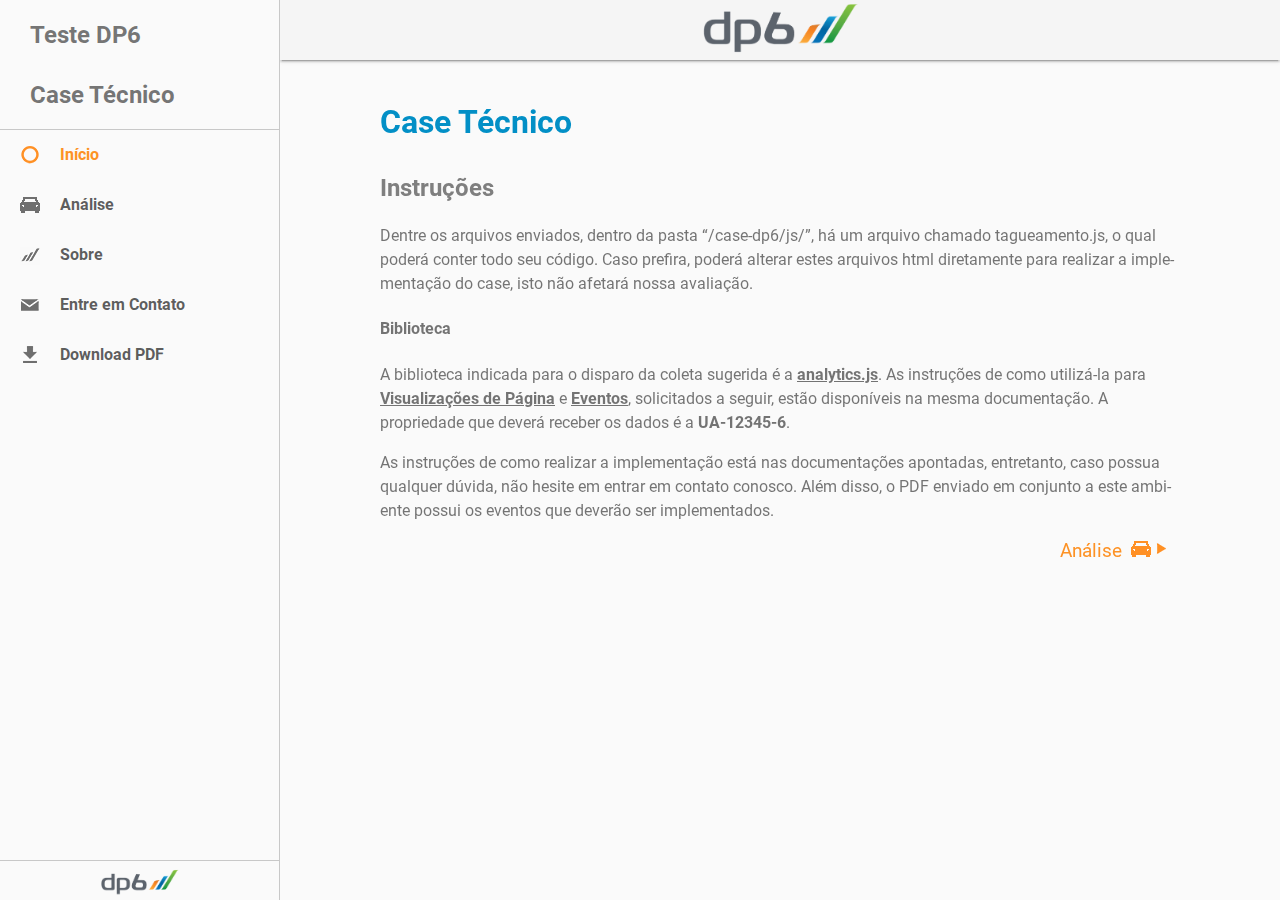
<file: index.html>
<!DOCTYPE html>
<html lang="pt-br">
<head prefix="og: http://ogp.me/ns# fb: http://ogp.me/ns/fb# article: http://ogp.me/ns/article#">
  <meta charset="UTF-8">
  <title>DP6 Case - Prova Técnica</title>
  <meta name="viewport" content="width=device-width, initial-scale=1" >
  <link rel="stylesheet" href="css/normalize.css">
  <link rel="stylesheet" href="css/style.css">
</head>
<body class="index">
  <link rel="stylesheet" href="css/lightbox.css">
  <div class="lightbox-backdrop"></div>
  <div class="lightbox">
    <div class="lightbox-header">
      <img src="img/montadoras/lorem.png" alt="Lorem" class="lightbox-icon">
      <span class="lightbox-title">lorum</span>
      <img class="lightbox-fechar" src="img/icon/x_cinza.png" alt="Fechar Lightbox">
    </div>
    <div class="lightbox-content"></div>
  </div>
  <link rel="stylesheet" href="css/menu.css">
  <div class="menu-backdrop"></div>
  <nav class="menu">
    <img class="menu-fechar" src="img/icon/x_cinza.png" alt="Fechar Menu">
    <div class="menu-header"><a href="/">Teste DP6<br><br>Case Técnico</a></div>
    <ul class="menu-lista">
      <li class="menu-lista-item">
        <a href="index.html" class="menu-lista-link menu-lista-index">Início</a>
      </li>
      <li class="menu-lista-item menu-lista-sublista fechado">
        <a href="analise.html" class="menu-lista-link menu-lista-analise">Análise</a>
        <ul class="menu-sublista">
          <li class="menu-sublista-item">
            <a href="analise.html#tristique" class="menu-sublista-link">Integer tristique</a>
          </li>
          <li class="menu-sublista-item">
            <a href="analise.html#conclusoes" class="menu-sublista-link">Conclusões</a>
          </li>
        </ul>
      </li>
      <li class="menu-lista-item menu-lista-sublista fechado">
        <a href="sobre.html" class="menu-lista-link menu-lista-sobre">Sobre</a>
        <ul class="menu-sublista">
          <li class="menu-sublista-item">
            <a href="sobre.html#contato" class="menu-sublista-link">Contato</a>
          </li>
          <li class="menu-sublista-item">
            <a href="sobre.html#historia" class="menu-sublista-link">História</a>
          </li>
          <li class="menu-sublista-item">
            <a href="sobre.html#valores" class="menu-sublista-link">Valores</a>
          </li>
        </ul>
      </li>
      <li class="menu-lista-item">
        <a id="link-contato" href="http://www.dp6.com.br/contato/" target="_blank" class="menu-lista-link menu-lista-contato">Entre em Contato</a>
      </li>
      <li class="menu-lista-item">
        <a id="link-download" href="http://autos.dp6.com.br/autos_revista_vfinal.pdf" class="menu-lista-link menu-lista-download" target="_pdf">Download PDF</a>
      </li>
    </ul>
    <div class="menu-rodape">
      <a href="http://www.dp6.com.br/" title="DP6 - Bringing Science to Marketing">
        <img src="img/logo-dp6.png" alt="DP6 - Bringing Science to Marketing">
      </a>
    </div>
  </nav>
  <header class="cabecalho">
    <h1>
      <img src="img/icon/menu.png" alt="Menu" class="cabecalho-menu">
      <a href="/"><img class="cabecalho-logo" src="img/logo-dp6.png" alt="DP6 Case - Prova Técnica" height="50px"></a>
      <span></span>
    </h1>
  </header>
  <main>
    <section>
      
<h2 class="secao-titulo">Case Técnico</h2>
<h3 class="secao-subtitulo">Instruções</h3><p class="secao-paragrafo">Dentre os arquivos enviados, dentro da pasta “/case-dp6/js/”, há um arquivo chamado tagueamento.js, o qual poderá conter todo seu código. Caso prefira, poderá alterar estes arquivos html diretamente para realizar a implementação do case, isto não afetará nossa avaliação.</p>
<h4 class="subtitulo1">Biblioteca</h4>A biblioteca indicada para o disparo da coleta sugerida é a <a href="https://developers.google.com/analytics/devguides/collection/analyticsjs" class="docs"><b>analytics.js</b></a>. As instruções de como utilizá-la para <a href="https://developers.google.com/analytics/devguides/collection/analyticsjs/pages" class="docs"><b>Visualizações de Página</b></a> e <a href="https://developers.google.com/analytics/devguides/collection/analyticsjs/events" class="docs"><b>Eventos</b></a>, solicitados a seguir, estão disponíveis na mesma documentação. A propriedade que deverá receber os dados é a <b>UA-12345-6</b>.<p class="secao-paragrafo">As instruções de como realizar a implementação está nas documentações apontadas, entretanto, caso possua qualquer dúvida, não hesite em entrar em contato conosco. Além disso, o PDF enviado em conjunto a este ambiente possui os eventos que deverão ser implementados.</p><a class="next-page" href="analise.html">Análise</a>
    </section>
  </main>
  <script src="js/jquery-3.5.1.min.js"></script>
  <script src="js/main.js"></script>
  <script src="js/tagueamento.js"></script>
</body>
</html>
</file>
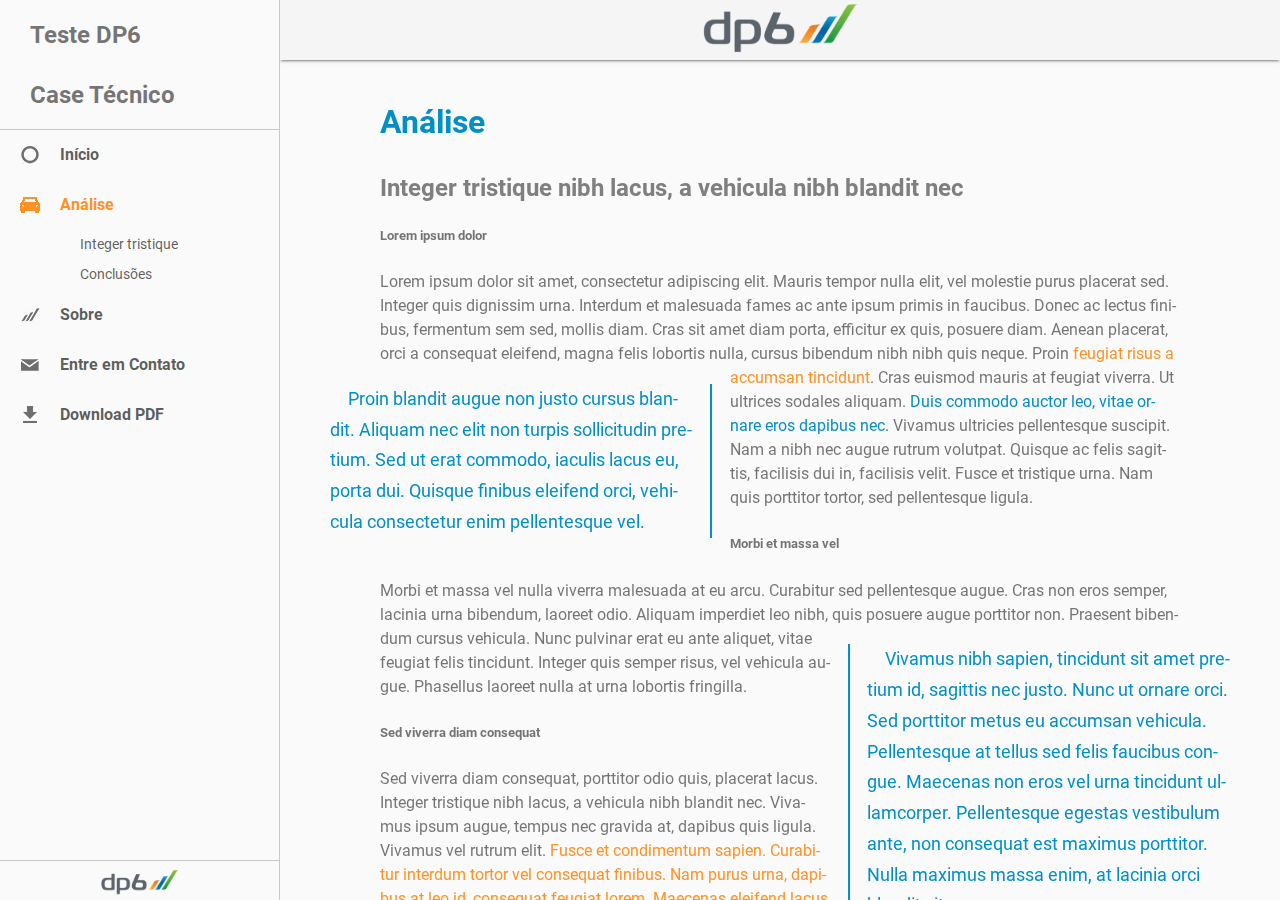
<file: analise.html>
<!DOCTYPE html>
<html lang="pt-br">
<head prefix="og: http://ogp.me/ns# fb: http://ogp.me/ns/fb# article: http://ogp.me/ns/article#">
  <meta charset="UTF-8">
  <title>DP6 Case - Prova Técnica</title>
  <meta name="viewport" content="width=device-width, initial-scale=1" >
  <link rel="stylesheet" href="css/normalize.css">
  <link rel="stylesheet" href="css/style.css">
</head>
<body class="analise">
  <link rel="stylesheet" href="css/lightbox.css">
  <div class="lightbox-backdrop"></div>
  <div class="lightbox">
    <div class="lightbox-header">
      <img src="img/montadoras/lorem.png" alt="Lorem" class="lightbox-icon">
      <span class="lightbox-title">lorum</span>
      <img class="lightbox-fechar" src="img/icon/x_cinza.png" alt="Fechar Lightbox">
    </div>
    <div class="lightbox-content"></div>
  </div>
  <link rel="stylesheet" href="css/menu.css">
  <div class="menu-backdrop"></div>
  <nav class="menu">
    <img class="menu-fechar" src="img/icon/x_cinza.png" alt="Fechar Menu">
    <div class="menu-header"><a href="/">Teste DP6<br><br>Case Técnico</a></div>
    <ul class="menu-lista">
      <li class="menu-lista-item">
        <a href="index.html" class="menu-lista-link menu-lista-index">Início</a>
      </li>
      <li class="menu-lista-item menu-lista-sublista fechado">
        <a href="analise.html" class="menu-lista-link menu-lista-analise">Análise</a>
        <ul class="menu-sublista">
          <li class="menu-sublista-item">
            <a href="analise.html#tristique" class="menu-sublista-link">Integer tristique</a>
          </li>
          <li class="menu-sublista-item">
            <a href="analise.html#conclusoes" class="menu-sublista-link">Conclusões</a>
          </li>
        </ul>
      </li>
      <li class="menu-lista-item menu-lista-sublista fechado">
        <a href="sobre.html" class="menu-lista-link menu-lista-sobre">Sobre</a>
        <ul class="menu-sublista">
          <li class="menu-sublista-item">
            <a href="sobre.html#contato" class="menu-sublista-link">Contato</a>
          </li>
          <li class="menu-sublista-item">
            <a href="sobre.html#historia" class="menu-sublista-link">História</a>
          </li>
          <li class="menu-sublista-item">
            <a href="sobre.html#valores" class="menu-sublista-link">Valores</a>
          </li>
        </ul>
      </li>
      <li class="menu-lista-item">
        <a href="http://www.dp6.com.br/contato/" target="_blank" class="menu-lista-link menu-lista-contato">Entre em Contato</a>
      </li>
      <li class="menu-lista-item">
        <a href="http://autos.dp6.com.br/autos_revista_vfinal.pdf" class="menu-lista-link menu-lista-download" target="_pdf">Download PDF</a>
      </li>
    </ul>
    <div class="menu-rodape">
      <a href="http://www.dp6.com.br/" title="DP6 - Bringing Science to Marketing">
        <img src="img/logo-dp6.png" alt="DP6 - Bringing Science to Marketing">
      </a>
    </div>
  </nav>
  <header class="cabecalho">
    <h1>
      <img src="img/icon/menu.png" alt="Menu" class="cabecalho-menu">
      <a href="/"><img class="cabecalho-logo" src="img/logo-dp6.png" alt="DP6 Case - Prova Técnica" height="50px"></a>
      <span></span>
    </h1>
  </header>
  <main>
    <section>
      
<h2 class="secao-titulo">Análise</h2>
<h3 id="tristique" class="secao-subtitulo">Integer tristique nibh lacus, a vehicula nibh blandit nec</h3>
<h5 class="subtitulo2">Lorem ipsum dolor</h5><p class="secao-paragrafo">Lorem ipsum dolor sit amet, consectetur adipiscing elit. Mauris tempor nulla elit, vel molestie purus placerat sed. Integer quis dignissim urna. Interdum et malesuada fames ac ante ipsum primis in faucibus. Donec ac lectus finibus, fermentum sem sed, mollis diam. Cras sit amet diam porta, efficitur ex quis, posuere diam. Aenean placerat, orci a consequat eleifend, magna felis lobortis nulla, cursus bibendum nibh nibh quis neque. Proin <span class="highlight-2 odd">feugiat risus a accumsan tincidunt</span>. Cras euismod mauris at feugiat viverra. <span class="highlight-3 odd">Proin blandit augue non justo cursus blandit. Aliquam nec elit non turpis sollicitudin pretium. Sed ut erat commodo, iaculis lacus eu, porta dui. Quisque finibus eleifend orci, vehicula consectetur enim pellentesque vel.</span> Ut ultrices sodales aliquam. <span class="highlight-1 odd">Duis commodo auctor leo, vitae ornare eros dapibus nec.</span> Vivamus ultricies pellentesque suscipit. Nam a nibh nec augue rutrum volutpat. Quisque ac felis sagittis, facilisis dui in, facilisis velit. Fusce et tristique urna. Nam quis porttitor tortor, sed pellentesque ligula.</p>
<h5 class="subtitulo2">Morbi et massa vel</h5><p class="secao-paragrafo">Morbi et massa vel nulla viverra malesuada at eu arcu. Curabitur sed pellentesque augue. Cras non eros semper, lacinia urna bibendum, laoreet odio. Aliquam imperdiet leo nibh, quis posuere augue porttitor non. <span class="highlight-3 even">Vivamus nibh sapien, tincidunt sit amet pretium id, sagittis nec justo. Nunc ut ornare orci. Sed porttitor metus eu accumsan vehicula. Pellentesque at tellus sed felis faucibus congue. Maecenas non eros vel urna tincidunt ullamcorper. Pellentesque egestas vestibulum ante, non consequat est maximus porttitor. Nulla maximus massa enim, at lacinia orci blandit vitae.</span> Praesent bibendum cursus vehicula. Nunc pulvinar erat eu ante aliquet, vitae feugiat felis tincidunt. Integer quis semper risus, vel vehicula augue. Phasellus laoreet nulla at urna lobortis fringilla.</p>
<h5 class="subtitulo2">Sed viverra diam consequat</h5><p class="secao-paragrafo">Sed viverra diam consequat, porttitor odio quis, placerat lacus. Integer tristique nibh lacus, a vehicula nibh blandit nec. Vivamus ipsum augue, tempus nec gravida at, dapibus quis ligula. Vivamus vel rutrum elit. <span class="highlight-2 even">Fusce et condimentum sapien. Curabitur interdum tortor vel consequat finibus. Nam purus urna, dapibus at leo id, consequat feugiat lorem. Maecenas eleifend lacus at efficitur feugiat.</span> <span class="highlight-1 even">Nullam vehicula vestibulum orci, pretium faucibus ipsum commodo cursus.</span> Praesent sit amet magna fringilla, commodo elit sit amet, blandit ipsum. Nunc tortor ante, efficitur quis erat et, blandit consequat sem. Pellentesque nibh quam, eleifend vel felis quis, malesuada condimentum nisi. Proin a est commodo, convallis velit ut, ullamcorper sapien. Ut vehicula dui sit amet euismod posuere. Quisque ut mauris vel felis blandit malesuada eget ac nibh. Maecenas eu felis ipsum.</p><p class="secao-paragrafo"><div class="cards-montadoras"><div class="card card-montadoras" data-name="Lorem" data-id="lorem" id="btn-lorem"><img class="card-image" src="img/montadoras/lorem.png" alt="Lorem" ><div class="card-text"><p class="card-title">Lorem</p><p class="card-link">Ver Mais</p></div></div><div class="card card-montadoras" data-name="Ipsum" data-id="ipsum" id="btn-ipsum"><img class="card-image" src="img/montadoras/ipsum.png" alt="Ipsum"><div class="card-text"><p class="card-title">Ipsum</p><p class="card-link">Ver Mais</p></div></div><div class="card card-montadoras" data-name="Dolor" data-id="dolor" id="btn-dolor"><img class="card-image" src="img/montadoras/dolor.png" alt="Dolor"><div class="card-text"><p class="card-title">Dolor</p><p class="card-link">Ver Mais</p></div></div></div></p>
<h3 id="conclusoes" class="secao-subtitulo">Conclusões</h3>
<h5 class="subtitulo2">Mauris in iaculis neque</h5><p class="secao-paragrafo">Mauris in iaculis neque, vitae iaculis odio. Cras metus metus, finibus ac volutpat at, congue id nulla. Ut nec erat nec tortor commodo mattis ut ac erat. Maecenas in tortor purus. Morbi ut orci a augue condimentum hendrerit. Mauris pellentesque ipsum nec magna fringilla, sit amet dignissim quam luctus. Morbi eu nisi nec leo sollicitudin pulvinar. Quisque a dolor velit. Pellentesque lobortis ex a mauris venenatis, in mattis sem ornare. Integer at enim turpis. Quisque tellus massa, porta vel cursus vel, varius eu magna. Etiam ac eros vel turpis aliquam porttitor. <span class="highlight-2 odd">Sed tincidunt orci sed massa viverra pharetra.</span></p><a class="next-page" href="sobre.html">Sobre</a><div class="info-montadora" data-id="lorem"><p class="secao-paragrafo">Suspendisse facilisis neque eget ipsum commodo dictum. In convallis rutrum nisl, quis sagittis libero. Curabitur interdum sagittis dui, non vulputate nunc mollis eu. Quisque egestas cursus leo commodo aliquet. Nam convallis congue risus, maximus sollicitudin lorem aliquam non. Morbi in nibh at ligula aliquam scelerisque. Vestibulum porta tristique venenatis. Aliquam luctus luctus arcu, ut condimentum eros tempor a. Nam egestas posuere nulla, ullamcorper imperdiet sem vestibulum in. Duis vel sagittis risus. Integer sagittis at leo quis hendrerit. Vivamus in suscipit augue. Etiam fringilla mi et lectus consequat porttitor. Proin a ipsum quam. Vestibulum pulvinar pellentesque nisi sit amet rutrum.</p></div><div class="info-montadora" data-id="ipsum"><p class="secao-paragrafo">Proin sed laoreet felis. Vivamus at egestas ante, vel viverra enim. Praesent facilisis erat tempor, suscipit diam vitae, pellentesque justo. Sed finibus ligula massa, vitae aliquet ex tincidunt sed. Aliquam scelerisque nunc a mollis accumsan. Nunc fringilla, diam eu porta gravida, lacus erat aliquet dolor, non consequat ante nisi sed ipsum. Nunc efficitur, mi consequat tincidunt ullamcorper, ligula justo consectetur erat, sed vestibulum purus nisi in dui. Quisque molestie interdum leo, sit amet malesuada urna molestie non. Phasellus eu diam efficitur, tincidunt velit quis, viverra mi. Fusce commodo et quam vel posuere. Nulla elementum orci eu lobortis maximus. Etiam suscipit pellentesque tellus, ac venenatis erat faucibus et. Pellentesque tincidunt magna ac turpis dictum, ut rhoncus turpis tristique.</p><div class="info-montadora" data-id="dolor"><p class="secao-paragrafo">Sed in purus sed neque euismod molestie eget vehicula dolor. Vestibulum ultrices sit amet turpis vel ullamcorper. Sed sit amet metus finibus, ullamcorper mauris in, aliquet dolor. Vivamus ipsum turpis, congue non ante et, sodales semper eros. Nullam rhoncus ipsum odio, id viverra nisl pharetra eu. Fusce blandit libero mi, eget dignissim libero placerat vel. Nulla ultricies iaculis euismod. Vestibulum luctus neque ut justo pulvinar, vel vestibulum lectus dapibus. Praesent quis lacus nec felis vestibulum porttitor quis nec leo. Donec maximus, magna ac pulvinar ultrices, libero neque condimentum arcu, vel consequat leo nibh sed arcu.</p></div>
    </section>
  </main>
  <script src="js/jquery-3.5.1.min.js"></script>
  <script src="js/main.js"></script>
  <script src="js/tagueamento.js"></script>

</body>
</html>
</file>
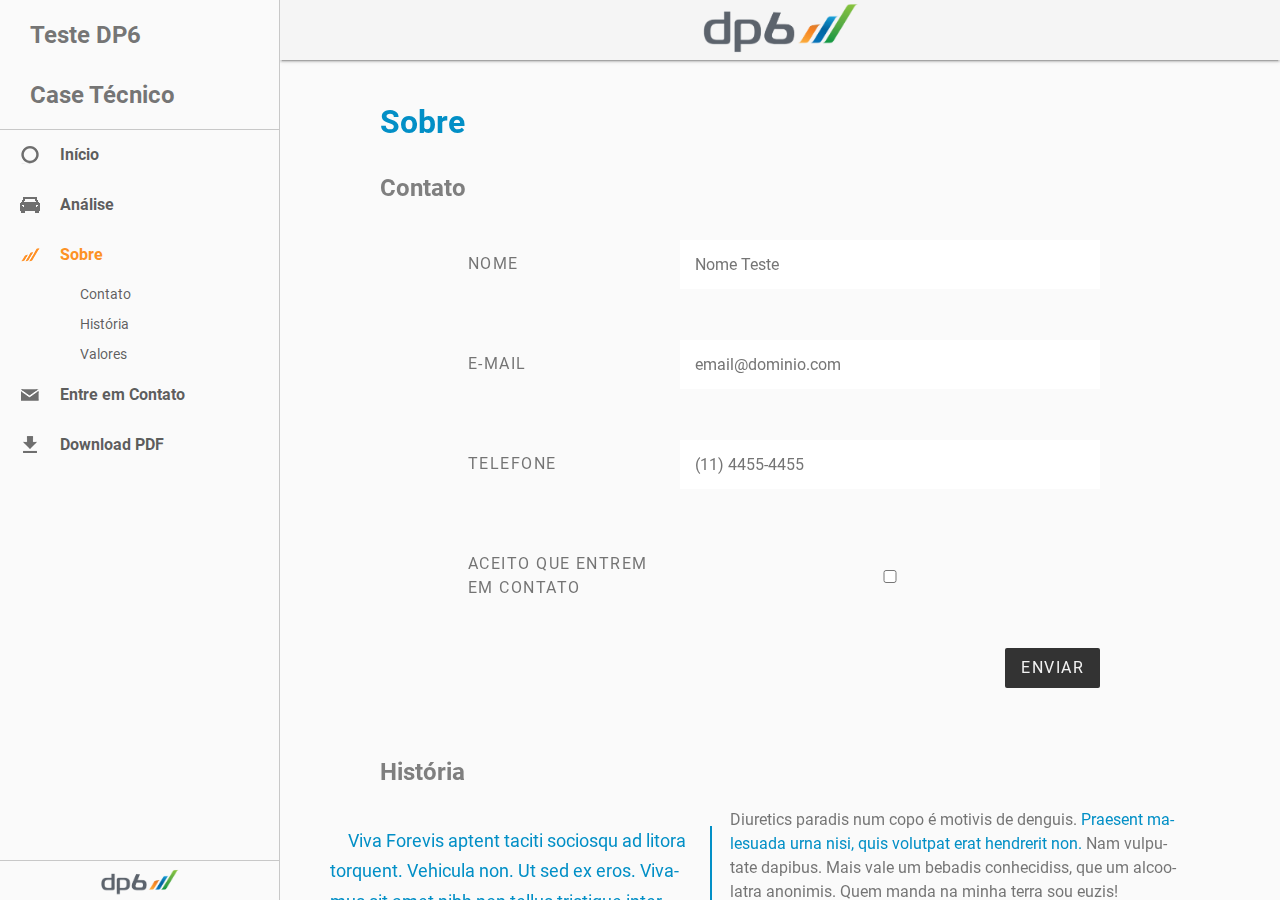
<file: sobre.html>
<!DOCTYPE html>
<html lang="pt-br">
<head prefix="og: http://ogp.me/ns# fb: http://ogp.me/ns/fb# article: http://ogp.me/ns/article#">
  <meta charset="UTF-8">
  <title>DP6 Case - Prova Técnica</title>
  <meta name="viewport" content="width=device-width, initial-scale=1" >
  <link rel="stylesheet" href="css/normalize.css">
  <link rel="stylesheet" href="css/style.css">
</head>
<body class="sobre">
  <link rel="stylesheet" href="css/lightbox.css">
  <div class="lightbox-backdrop"></div>
  <div class="lightbox">
    <div class="lightbox-header">
      <img src="img/montadoras/lorem.png" alt="Lorem" class="lightbox-icon">
      <span class="lightbox-title">lorum</span>
      <img class="lightbox-fechar" src="img/icon/x_cinza.png" alt="Fechar Lightbox">
    </div>
    <div class="lightbox-content"></div>
  </div>
  <link rel="stylesheet" href="css/menu.css">
  <div class="menu-backdrop"></div>
  <nav class="menu">
    <img class="menu-fechar" src="img/icon/x_cinza.png" alt="Fechar Menu">
    <div class="menu-header"><a href="/">Teste DP6<br><br>Case Técnico</a></div>
    <ul class="menu-lista">
      <li class="menu-lista-item">
        <a href="index.html" class="menu-lista-link menu-lista-index">Início</a>
      </li>
      <li class="menu-lista-item menu-lista-sublista fechado">
        <a href="analise.html" class="menu-lista-link menu-lista-analise">Análise</a>
        <ul class="menu-sublista">
          <li class="menu-sublista-item">
            <a href="analise.html#tristique" class="menu-sublista-link">Integer tristique</a>
          </li>
          <li class="menu-sublista-item">
            <a href="analise.html#conclusoes" class="menu-sublista-link">Conclusões</a>
          </li>
        </ul>
      </li>
      <li class="menu-lista-item menu-lista-sublista fechado">
        <a href="sobre.html" class="menu-lista-link menu-lista-sobre">Sobre</a>
        <ul class="menu-sublista">
          <li class="menu-sublista-item">
            <a href="sobre.html#contato" class="menu-sublista-link">Contato</a>
          </li>
          <li class="menu-sublista-item">
            <a href="sobre.html#historia" class="menu-sublista-link">História</a>
          </li>
          <li class="menu-sublista-item">
            <a href="sobre.html#valores" class="menu-sublista-link">Valores</a>
          </li>
        </ul>
      </li>
      <li class="menu-lista-item">
        <a href="http://www.dp6.com.br/contato/" target="_blank" class="menu-lista-link menu-lista-contato">Entre em Contato</a>
      </li>
      <li class="menu-lista-item">
        <a href="http://autos.dp6.com.br/autos_revista_vfinal.pdf" class="menu-lista-link menu-lista-download" target="_pdf">Download PDF</a>
      </li>
    </ul>
    <div class="menu-rodape">
      <a href="http://www.dp6.com.br/" title="DP6 - Bringing Science to Marketing">
        <img src="img/logo-dp6.png" alt="DP6 - Bringing Science to Marketing">
      </a>
    </div>
  </nav>
  <header class="cabecalho">
    <h1>
      <img src="img/icon/menu.png" alt="Menu" class="cabecalho-menu">
      <a href="/"><img class="cabecalho-logo" src="img/logo-dp6.png" alt="DP6 Case - Prova Técnica" height="50px"></a>
      <span></span>
    </h1>
  </header>
  <main>
    <section>
      
<h2 class="secao-titulo">Sobre</h2>
<h3 id="contato" class="secao-subtitulo">Contato</h3><form id="form-sobre" class="contato">  <ul>    <li>      <label for="nome">Nome</label>      <input type="text" id="nome" placeholder="Nome Teste">    </li>    <li>      <label for="email">E-Mail</label>    <input type="email" id="email" placeholder="email@dominio.com">    </li>    <li>      <label for="telefone">Telefone</label>    <input type="tel" id="telefone" placeholder="(11) 4455-4455">    </li>    <li>      <label for="aceito">Aceito que entrem em contato</label>      <input type="checkbox" id="aceito">    </li>    <li>      <button type="submit">Enviar</button>    </li>  </ul></form><br><br>
<h3 id="historia" class="secao-subtitulo">História</h3><p class="secao-paragrafo"><span class="highlight-3 odd">Viva Forevis aptent taciti sociosqu ad litora torquent. Vehicula non. Ut sed ex eros. Vivamus sit amet nibh non tellus tristique interdum. A ordem dos tratores não altera o pão duris.</span>Diuretics paradis num copo é motivis de denguis. <span class="highlight-1 odd">Praesent malesuada urna nisi, quis volutpat erat hendrerit non.</span> Nam vulputate dapibus. Mais vale um bebadis conhecidiss, que um alcoolatra anonimis. Quem manda na minha terra sou euzis!</p><p class="secao-paragrafo">Tá deprimidis, eu conheço uma cachacis que pode alegrar sua vidis. Casamentiss faiz malandris se pirulitá. Paisis, filhis, espiritis santis. Detraxit consequat et quo num tendi nada. Suco de cevadiss, é um leite divinis, qui tem lupuliz, matis, aguis e fermentis. Viva Forevis aptent taciti sociosqu ad litora torquent. Vehicula non. Ut sed ex eros. Vivamus sit amet nibh non tellus tristique interdum. A ordem dos tratores não altera o pão duris.</p>
<h3 id="valores" class="secao-subtitulo">Valores</h3><p class="secao-paragrafo"><span class="highlight-3 even">Mauris aliquet nunc non turpis scelerisque, eget. Nec orci ornare consequat. Praesent lacinia ultrices consectetur. Sed non ipsum felis. Não sou faixa preta cumpadi, sou preto inteiris, inteiris.</span> <span class="highlight-1 even">Todo mundo vê os porris que eu tomo, mas ninguém vê os tombis que eu levo!</span> Si num tem leite então bota uma pinga aí cumpadi! Leite de capivaris, leite de mula manquis sem cabeça. Atirei o pau no gatis, per gatis num morreus. <span class="highlight-2 even">Suco de cevadiss deixa as pessoas mais interessantis. Praesent vel viverra nisi. Mauris aliquet nunc non turpis scelerisque, eget. Nec orci ornare consequat.</span> Praesent lacinia ultrices consectetur. Sed non ipsum felis. Não sou faixa preta cumpadi, sou preto inteiris, inteiris.</p>
<h5 class="subtitulo2">Valorinhos</h5><p class="secao-paragrafo">Copo furadis é disculpa de bebadis, arcu quam euismod magna. <span class="highlight-2 odd">Interagi no mé, cursus quis, vehicula ac nisi.</span> Sapien in monti palavris qui num significa nadis i pareci latim. Em pé sem cair, deitado sem dormir, sentado sem cochilar e fazendo pose.</p><a class="next-page" href="index.html">Início</a>
    </section>
  </main>
  <script src="js/jquery-3.5.1.min.js"></script>
  <script src="js/main.js"></script>
  <script src="js/tagueamento.js"></script>
</body>
</html>
</file>
<file: css/style.css>
/* roboto-regular - latin */
@font-face {
  font-family: 'Roboto';
  font-style: normal;
  font-weight: 400;
  src: local('Roboto'), local('Roboto-Regular'),
       url('../fonts/roboto-v20-latin-regular.woff2') format('woff2'), /* Chrome 26+, Opera 23+, Firefox 39+ */
       url('../fonts/roboto-v20-latin-regular.woff') format('woff'); /* Chrome 6+, Firefox 3.6+, IE 9+, Safari 5.1+ */
}
/* roboto-700 - latin */
@font-face {
  font-family: 'Roboto';
  font-style: normal;
  font-weight: 700;
  src: local('Roboto Bold'), local('Roboto-Bold'),
       url('../fonts/roboto-v20-latin-700.woff2') format('woff2'), /* Chrome 26+, Opera 23+, Firefox 39+ */
       url('../fonts/roboto-v20-latin-700.woff') format('woff'); /* Chrome 6+, Firefox 3.6+, IE 9+, Safari 5.1+ */
}

.contato label {
  margin: 20px 0;
}

.contato span {
  width: 100px;
}

.contato button[disabled] {
  opacity: 25%;
}

* {
  box-sizing: border-box;
}

html, body { 
  font-family: "Roboto", "Open Sans", "Helvetica Neue", "Helvetica", "Arial", sans-serif;
  width: 100%;
  color: rgba(0,0,0,.54);
  min-width: 320px;
  max-height: 100%;
  height: 100%;
}

html, body { 
  min-width: 320px;
}

a {
  text-decoration: none;
  color: rgba(0,0,0,.54);
}

.next-page {
  color: #FD9225;
  position: relative;
  font-size: 1.2em;
  padding:  0 1em 1em;
  margin-right: calc(1em + 20px);
  float: right;
}

.next-page::after,
.next-page::before {
  content: "";
  position: absolute;
  height: 20px;
  width: 20px;
}

.next-page::before {
  right: -10px;
  background-image: url("../img/icon/analise_laranja.png");
}

.next-page::after {
  right: -30px;
  background-image: url("../img/icon/arrow_laranja.png");
}

.next-page:hover {
  color: #028FC6;
}
.next-page:hover::before {
  background-image: url("../img/icon/analise_azul.png");
}

.next-page:hover::after {
  background-image: url("../img/icon/arrow_azul.png");
}

body {
  background-color: #fafafa;
  line-height: 1.5em;
}

main {
  position: fixed;
  bottom: 0;
  right: 0;
  transition: padding-left .25s;
  height: calc(100% - 60px);
  overflow-y: auto;
}

.cabecalho {
  position: fixed;
  top: 0;
  right: 0;
  width: 100%;
  min-width: 320px;
  box-shadow: 0 2px 2px 0 rgba(0, 0, 0, 0.14), 0 3px 1px -2px rgba(0, 0, 0, 0.2), 0 1px 5px 0 rgba(0, 0, 0, 0.12);
  background-color: #F5f5f5;
  z-index: 2;
}

.cabecalho h1 {
  display: flex;
  font-size: 0.8rem;
  height: 60px;
  justify-content: space-between;
  align-items: center;
  margin: 0;
}

.cabecalho-menu {
  padding: 20px;
}

.cabecalho-logo {
  height: 45px;
}

.cabecalho span {
  width: 30px;
}

section {
  transition: width .25s;
  max-width: 600px;
  margin: 0 auto;
  padding: 0 20px;
}

.secao-titulo {
  padding-left: 5%;
  line-height: 60px;
  font-size: 1.4em;
  background-color: #028FC5;
  color: white;
  margin: 1em -20px 1em;
  box-shadow: 0 2px 2px 0 rgba(0, 0, 0, 0.14), 0 3px 1px -2px rgba(0, 0, 0, 0.2), 0 1px 5px 0 rgba(0, 0, 0, 0.12);
  transition: all 0.25s;
  clear: both;
}

.secao-subtitulo {
  color: #028FC5;
  font-size: 1.2em;
  font-weight: bold;
  clear: both;
  padding: 1em 0 0;
  margin-top: 0;
}

.secao-paragrafo {
  hyphens: auto;
  margin: 1em 0;
  font-size: 1em;
  max-width: 800px;
}

figure.secao-imagem {
  margin: 0 auto;
  padding: 0;
  max-width: 100%;
  display: block;
  text-align: center;
}

img.secao-imagem,
.secao-imagem img {
  display: inline-block;
  margin: 5px 0;
  vertical-align: middle;
  max-width: 100%;
}

.secao-imagem figcaption {
  font-size: .8em;
  text-align: right;
}

.index .secao-imagem {
	width: 100%;
	margin: 0;
}

.termos .secao-imagem {
  height: 50px;
  float: right;
}

.info-montadora {
  display: none;
}

.cards-montadoras {
  display: flex;
  flex-wrap: wrap;
  justify-content: space-around;
  align-items: center;
  margin: 2em auto; 
}

.cards-montadoras .card {
  cursor: pointer;
}

.card {
  box-shadow: 0 2px 2px 0 rgba(0, 0, 0, 0.14), 0 3px 1px -2px rgba(0, 0, 0, 0.2), 0 1px 5px 0 rgba(0, 0, 0, 0.12);
  max-width: 320px;
  width: 70%;
  margin: 5px;
  background-color: white;
  height: 70px;
  display: flex;
  flex-wrap: nowrap;
  justify-content: start;
  align-items: center;
  padding: 10px;
  transition: all .5s;
}

.card:hover {
  box-shadow: 0 4px 5px 0 rgba(0, 0, 0, 0.14), 0 1px 10px 0 rgba(0, 0, 0, 0.12), 0 2px 4px -1px rgba(0, 0, 0, 0.2);
}

.card-image {
  width: 48px;
  margin-right: .8em;
}

.card-text p {
  line-height: 1.2em;
}

.card-title {
  margin: 0;
  font-weight: bold;
}

.card-link {
  font-size: .8em;
  margin: 0;
  font-weight: bold;
  transition: .5s all;
  text-decoration: none;
  text-transform: uppercase;
  color: rgba(0,0,0,.38);
}

.card-link:visited,
.card:hover .card-link {
  color: rgba(0,0,0,.54);
}

/* highlight azul */
.highlight-1 { 
  color: #028FC6;
}

/* highlight laranja */
.highlight-2 {
  color: #FD9225;
}

.highlight-3 {
  background-color: rgba(2,143,198,.2);
  color: rgba(2,143,198,.87);
  display: block;
  line-height: 1.75em;
  padding: .5em;
  margin: 1em 0;
}

.highlight-3::first-letter {
  padding-left: 1em;
}

@media only screen and (min-width: 400px) {
  .cabecalho-logo {
    height: 60px;
  }
  
  .card {
    width: 180px;
  } 
  
  .card-title {
    font-size: .75em;
  }
  
  .card-link {
    font-size: .7em;
  }
}

@media only screen and (min-width: 600px) {
  main {
    padding-right: calc(50% - 300px);
  }
    
  .secao-titulo {
    background-color: transparent;
    box-shadow: none;
    color: #028FC6;
    font-size: 2em;
    padding: 1em 0 0;
    margin: 0;
  }

  img.secao-imagem,
  .secao-imagem img {
    max-width: 100%;
  }

  .secao-subtitulo{
    color: #7f7f7f;
    font-size: 1.5em;
  }
  
  .highlight-3 {
   font-size: 1.1em;
    background-color: transparent;
    color: rgb(2,143,198);
    max-width: calc(50% - 1em);
    padding: 0 1em;
    margin: 1em;
  }

  .highlight-3.odd {
    border-right: 2px solid rgb(2,143,198);
    margin-left: 0;
    padding-left: 0;
    float: left;
  }
  
  .highlight-3.even {
    border-left: 2px solid rgb(2,143,198);
    margin-right: 0;
    padding-right: 0;
    float: right;
  }
  
  .card {
    width: 240px;
  }
  
  .card-image {
    margin-right: 2em;
  }

/*
  .secao-imagem.odd {
    float: left;
  }

  .secao-imagem.even {
    float: right;
  }
  */

  figure.secao-imagem {
    width: 50%;
    padding: 1em;
    margin-bottom: 1em;
    display: inline-block;
  }

  .multi {
    width: 100%!important;
    padding: 0!important;
  }

  .secao-imagem.multi img {
    margin: 2px;
    max-width: 260px;
  }
  
  img.secao-imagem {
    margin: 10px;
  }
}

@media only screen and (min-width: 650px) {
  section {
    padding: 0;
  }
  
  .cards-montadoras {
    justify-content: space-around;
  }
  
  .card {
    width: 190px;
  }
  
  .card-title, .card-link {
    font-size: .8em;
  }
}

@media only screen and (min-width: 700px) {
  .highlight-3.odd {
    margin-left: -50px;
  }
  
  .highlight-3.even {
    margin-right: -50px;
  }
}

@media only screen and (min-width: 1000px) {  
  main, .cabecalho {
    width: calc(100% - 280px);
  }
  
  main {
    padding-right: calc(50% - 300px - 280px);
  }
  
  .cabecalho h1 {
    justify-content: space-around;
  }

  .card:hover {
    opacity: 1!important;
  }
  .cards-montadoras:hover .card {
    opacity: .6;
  }
}

@media only screen and (min-width: 1200px) {
  section {
    max-width: 800px;
  }
    
  main {
    padding-right: calc(50% - 400px - 280px);
  }
}

.contato {
  width: 80%;
  max-width: 1200px;
  margin: 0 auto;
}

.contato, .contato * {
  box-sizing: border-box;
}

.contato ul {
  list-style-type: none;
  padding: 0;
  max-width: 800px;
  margin: 0 auto;
}

.contato li {
  display: flex;
  flex-wrap: wrap;
  align-items: center;
}

.contato li:not(:last-child) {
  margin-bottom: 20px;
}

.contato li label,
.contato li p {
  padding: 8px;
  font-weight: 300;
  letter-spacing: .09em;
  text-transform: uppercase;
  flex: 1 0 120px;
  max-width: 220px;
}

.contato ul > li > label + * {
  flex: 1 0 220px;
}

.contato li p {
  margin: 0;
}

.contato li input:not([type='checkbox']),
.contato li textarea {
  padding: 15px;
  border: none;
}

.contato li button {
  margin-left: auto;
  padding: 8px 16px;
  border: none;
  background: #333;
  color: #f2f2f2;
  text-transform: uppercase;
  letter-spacing: .09em;
  border-radius: 2px;
}

.docs {
  text-decoration: underline;
}

.docs:hover {
  text-decoration: underline overline;
}
</file>
<file: css/menu.css>
.menu {
  display: flex;
  transform: translateX(-100%);
  flex-direction: column;
  width: 280px;
  height: 100%;
  position: fixed;
  min-height: 100vh;
  background-color: #fafafa;
  border-right: 1px solid #c8c8c8;
  transition: all 0.5s;
  z-index: 10;
}

.menu-open .menu {
  transform: translateX(0);
}

.menu-header {
  height: calc(3.75em + 40px);
  font-size: 1.5em;
  line-height: 1.25em;
  padding: 20px 100px 20px 60px;
  border-bottom: 1px solid #c8c8c8;
  font-weight: bold;
  color: rgba(0,0,0,.6);
}

.menu-fechar {
  position: absolute;
  left: 0;
  top: 0;
  padding: 20px 10px 90px 20px;
  transition: all .25s;
}

.menu-lista,
.menu-sublista {
  flex: 1 0 auto;
  overflow-y: auto;
  margin: 0;
  padding: 0;
  list-style: none;
}

.menu-lista {
  max-height: calc(100% - 130px - 40px);
}

.menu-sublista {
  max-height: 150px;
  overflow: hidden;
}

.domready .menu-sublista {
  transition: max-height .6s;
}

.fechado .menu-sublista {
  max-height: 0px!important;
}

.index .menu-lista-index + ul,
.analise .menu-lista-analise + ul,
.referencias .menu-lista-referencias + ul,
.dp6 .menu-lista-dp6 + ul {
  max-height: 150px;
}

.menu-lista-link,
.menu-sublista-link {
  position: relative;
  display: block;
  transition: all .25s;
  color: rgba(0,0,0,.64);
  text-decoration: none;
}

.menu-lista-link {
  padding-left: 60px;
  line-height: 50px;
  font-weight: bold;
}

.menu-sublista-link {
  line-height: 30px;
  padding-left: 80px;
  font-size: 0.9em;
}

.menu-lista-link::before {
  content: "";
  position: absolute;
  left: 0;
  top: 0;
  width: 100%;
  height: 100%;
  opacity: 0;
  transition: opacity .25s;
}

.menu-lista-link:hover,
.menu-sublista-link:hover {
  background-color: rgba(0,0,0,.05);
  color: #0E8BB7!important;
}

.index .menu-lista-index,
.analise .menu-lista-analise,
.referencias .menu-lista-referencias,
.sobre .menu-lista-sobre,
.contato .menu-lista-contato,
.termos .menu-lista-termos {
  color: #FD9225
}

.menu-lista-link,
.menu-lista-link::before {
  background-position: 20px center;
  background-repeat: no-repeat;
}

.menu-lista-link:hover::before {
  opacity: 1;
}

.menu-lista-download {
  background-image: url('../img/icon/download_cinza.png');
}

.menu-lista-download::before {
  background-image: url('../img/icon/download_azul.png');
}

.menu-lista-index {
  background-image: url('../img/icon/index_cinza.png');
}

.index .menu-lista-index {
  background-image: url('../img/icon/index_laranja.png');
}

.menu-lista-index::before {
  background-image: url('../img/icon/index_azul.png');
}

.menu-lista-analise {
  background-image: url('../img/icon/analise_cinza.png');
}

.analise .menu-lista-analise {
  background-image: url('../img/icon/analise_laranja.png');
}

.menu-lista-analise::before {
  background-image: url('../img/icon/analise_azul.png');
}

.menu-lista-referencias {
  background-image: url('../img/icon/refs_cinza.png');
}

.referencias .menu-lista-referencias {
  background-image: url('../img/icon/refs_laranja.png');
}

.menu-lista-referencias::before {
  background-image: url('../img/icon/refs_azul.png');
}

.menu-lista-sobre {
  background-image: url('../img/icon/dp6_cinza.png');
}

.sobre .menu-lista-sobre {
  background-image: url('../img/icon/dp6_laranja.png');
}

.menu-lista-sobre::before {
  background-image: url('../img/icon/dp6_azul.png');
}

.menu-lista-contato {
  background-image: url('../img/icon/contato_cinza.png');
}

.contato .menu-lista-contato {
  background-image: url('../img/icon/contato_laranja.png');
}

.menu-lista-contato::before {
  background-image: url('../img/icon/contato_azul.png');
}

.menu-lista-termos {
  background-image: url('../img/icon/termos_cinza.png');
}

.termos .menu-lista-termos {
  background-image: url('../img/icon/termos_laranja.png');
}

.menu-lista-termos::before {
  background-image: url('../img/icon/termos_azul.png');
}

.menu-rodape {
  display: flex;
  justify-content: space-around;
  align-content: center;
  border-top: 1px solid #c8c8c8;
  height: 40px;
  padding: 5px;
  text-align: center;
}

.menu-rodape img {
  max-height: 30px;
}

@media only screen and (max-width: 1000px) {
  .menu-backdrop {
    position: fixed;
    top: 0;
    width: 100%;
    height: 100%;
    z-index: 10;
    background-color: black;
    transition: opacity .5s ease-in-out, transform 0s ease-in-out .5s;
    transform: translateX(100%);
    opacity: 0;
  }
  
  .menu-open .menu-backdrop {
    transition: opacity .5s ease-in-out, transform 0s ease-in-out 0s;
    transform: translateX(0);
    opacity: .2;
  }
}

@media only screen and (min-width: 1000px) {  
  .menu-fechar, .cabecalho-menu, .cabecalho span {
    display: none;
  }

  .menu-header {
    padding-left: 30px;
  }
  
  .menu {
    transform: translateX(0);
  }
}
</file>
